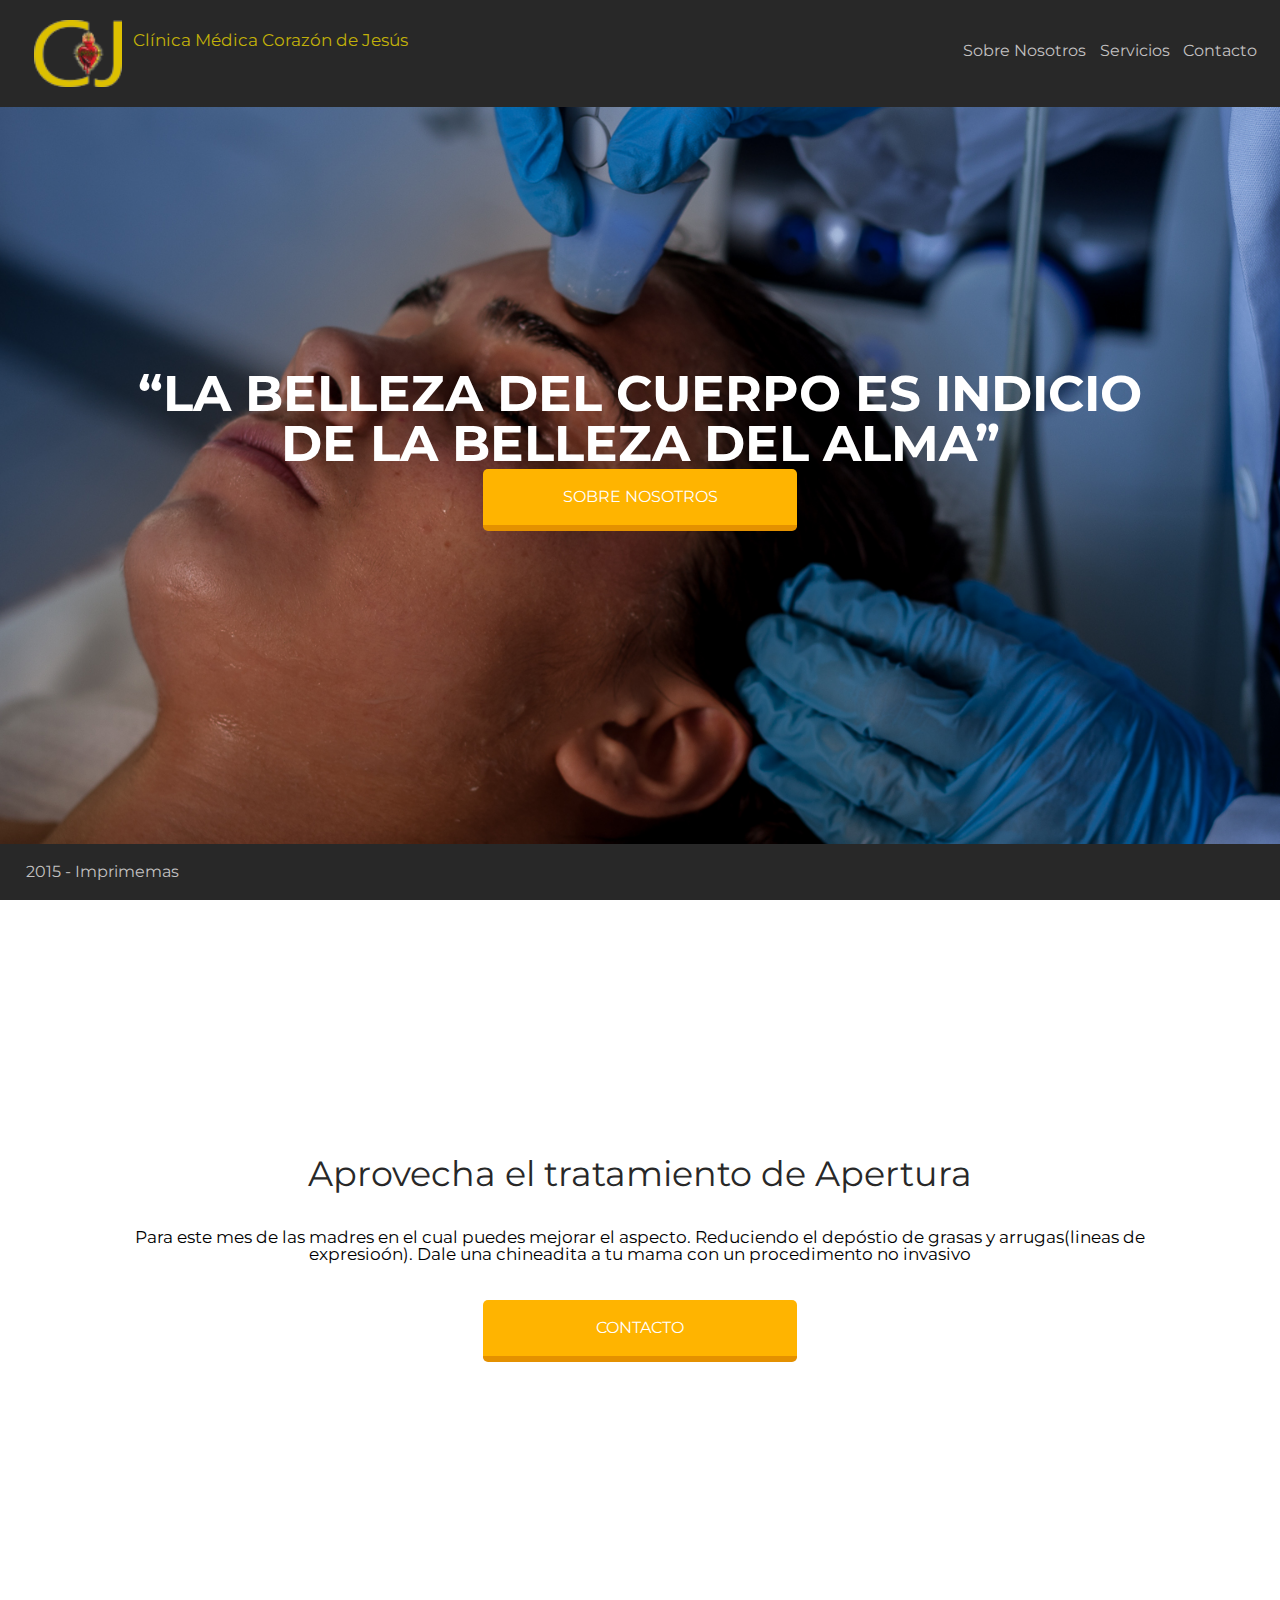
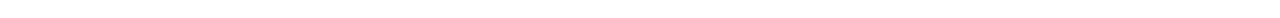
<file: index.html>
<!DOCTYPE html>
<html>
    <head>
        <title>Inicio - Clínica Médica Corazón de Jesús</title>
        <link rel="stylesheet" type="text/css" href="style.css">
        <link href="https://fonts.googleapis.com/css?family=Montserrat:400,700" rel="stylesheet" type="text/css">
        <meta charset="UTF-8" />
        <meta name="viewport" content="width=device-width, user-scalable=no, initial-scale=1.0, maximum-scale=1.0, minimum-scale=1.0">
    </head>
    <body>
        <header>
            <div class="container">
                <nav class="row between middle">

                    <div class="col-4">
                        <div class="container">

                            <a href="index.html" class="row center">
                                <img src="assets/logo.png" alt="logo" class="col-3 logo">
                                <p class="col-9 dorado">Clínica Médica Corazón de Jesús</p>
                            </a>

                        </div>
                    </div>

                    <div class="col-3 end">
                        <ul class="row between">
                            <li class="col">
                                <a href="sobreNosotros.html" class="layout_a">Sobre Nosotros</a>
                                </li>
                            <li class="col">
                                <a href="servicios.html" class="layout_a">Servicios</a>
                            </li>
                            <li class="col">
                                <a href="contacto.html" class="layout_a">Contacto</a>
                            </li>
                        </ul>
                    </div>

                </nav>
            </div>
        </header>


        <section class="home inicio">

            <div class="container">
                <div class="row center">
                    <h1 class="col-10">“La belleza del cuerpo es indicio de la belleza del alma”</h1>

                    <div class="col-3 boton">
                        <a href="sobreNosotros.html" class="boton_a">Sobre Nosotros</a>
                    </div>
                </div>
            </div>
        </section>

        <section class="inicio">

            <div class="container">
                <div class="row center">
                    <h2 class="col-10">Aprovecha el tratamiento de Apertura</h2>
                    <p class="col-10 layout_b">Para este mes de las madres en el cual puedes mejorar el aspecto. Reduciendo el depóstio de grasas y arrugas(lineas de expresioón). Dale una chineadita a tu mama con un procedimento no invasivo</p>
                    <div class="col-3 boton">
                        <a href="contacto.html" class="boton_a">Contacto</a>
                    </div>
                </div>
            </div>
        </section>

        <footer>
            <div class="container">
                <div class="row">
                  <div class="col-12">
                      2015 - <a href="https://www.facebook.com/Imprimemascr01/?fref=ts" target="_blank" class="layout_a">Imprimemas</a>
                  </div>
                </div>
            </div>
        </footer>
    </body>
</html>
</file>
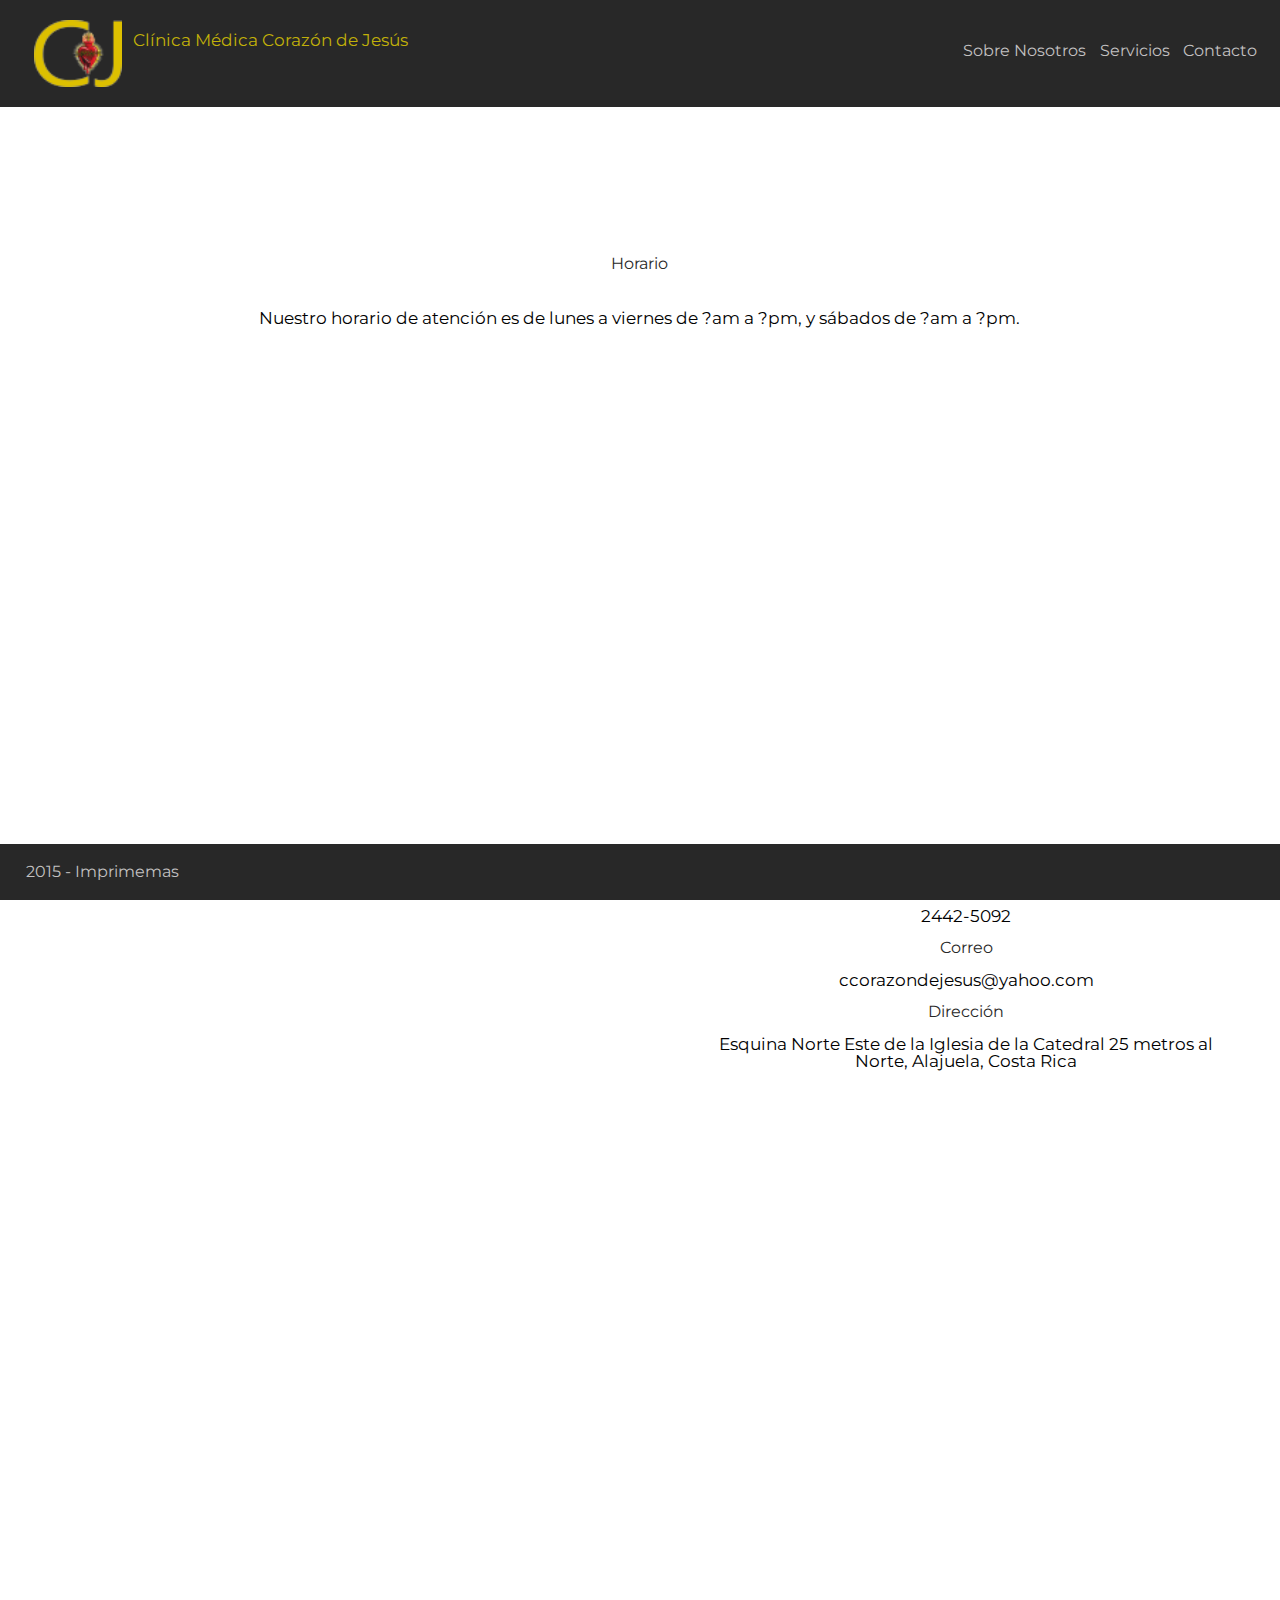
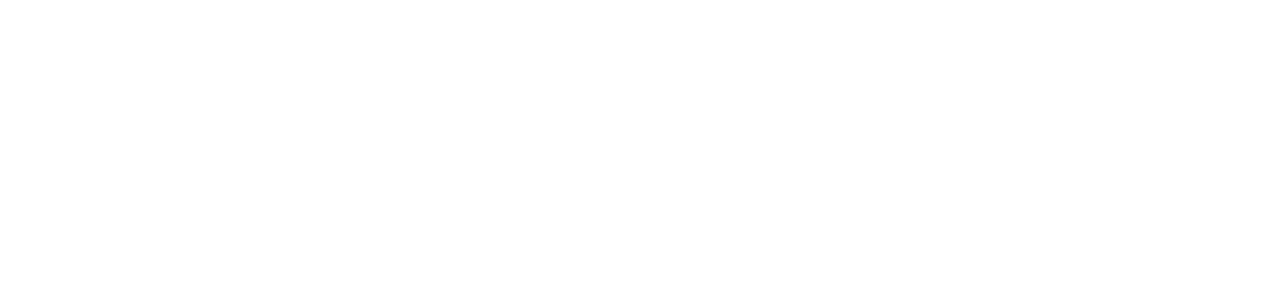
<file: contacto.html>
<!DOCTYPE html>
<html>
    <head>
        <title>Inicio - Clínica Médica Corazón de Jesús</title>
        <link rel="stylesheet" type="text/css" href="style.css">
        <link href="https://fonts.googleapis.com/css?family=Montserrat:400,700" rel="stylesheet" type="text/css">
        <meta charset="UTF-8" />
        <meta name="viewport" content="width=device-width, user-scalable=no, initial-scale=1.0, maximum-scale=1.0, minimum-scale=1.0">
    </head>
    <body>
      <header>
          <div class="container">
              <nav class="row between middle">

                  <div class="col-4">
                      <div class="container">

                          <a href="index.html" class="row center">
                              <img src="assets/logo.png" alt="logo" class="col-3 logo">
                              <p class="col-9 dorado">Clínica Médica Corazón de Jesús</p>
                          </a>

                      </div>
                  </div>

                  <div class="col-3 end">
                      <ul class="row between">
                          <li class="col">
                              <a href="sobreNosotros.html" class="layout_a">Sobre Nosotros</a>
                              </li>
                          <li class="col">
                              <a href="servicios.html" class="layout_a">Servicios</a>
                          </li>
                          <li class="col">
                              <a href="contacto.html" class="layout_a">Contacto</a>
                          </li>
                      </ul>
                  </div>

              </nav>
          </div>
      </header>

      <section class="inicio">

          <div class="container">
              <div class="row center">
                <h3 class="col-11">Horario</h3>
                <p class="layout_b col-11">Nuestro horario de atención es de lunes a viernes de ?am a ?pm, y sábados de ?am a ?pm.</p>

              </div>
          </div>
      </section>

        <section class="inicio">
          <div class="row center">
            <iframe class="col-6" src="https://docs.google.com/forms/d/1EKnW7dnZO_-GXzXDeS8n0-cJ9I7RA4FO6ZNtny-K7ic/viewform?embedded=true" width="760" height="750" frameborder="0" marginheight="0" marginwidth="0">Cargando…</iframe>
            <div class="col-5">
              <h3>Teléfono</h3>
              <p class="layout_b">2442-5092</p>
              <h3>Correo</h3>
              <p class="layout_b ">ccorazondejesus@yahoo.com</p>
              <h3>Dirección</h3>
              <p class="layout_b ">Esquina Norte Este de la Iglesia de la Catedral 25 metros al Norte, Alajuela, Costa Rica</p>
            </div>
        </div>
        </section>

        <div id="map"></div>
        <footer>
            <div class="container">
                <div class="row">
                    <div class="col-12">
                        2015 - <a href="https://www.facebook.com/Imprimemascr01/?fref=ts" target="_blank" class="layout_a">Imprimemas</a>
                    </div>
                </div>
        </footer>
    </body>
  <script src="js/map.js">
  </script>
</html>
</file>
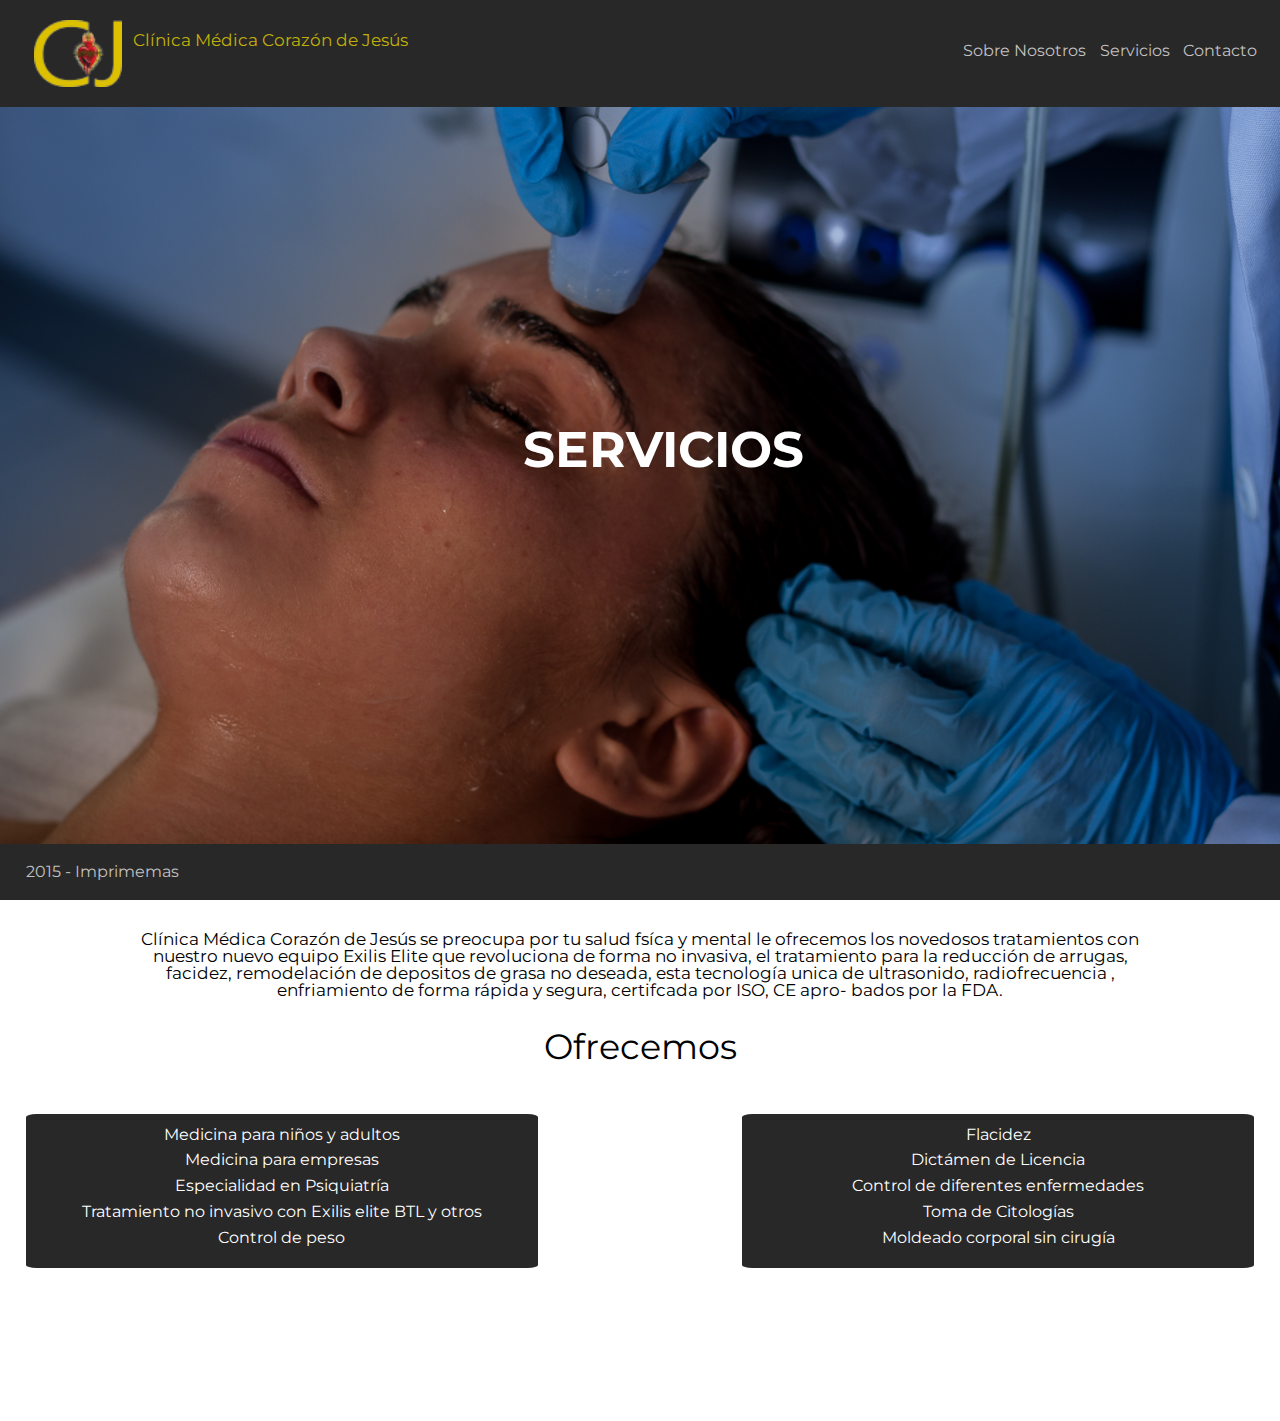
<file: servicios.html>
<!DOCTYPE html>
<html>
    <head>
        <title>Sobre Nosotros - Clínica Médica Corazón de Jesús</title>
        <link rel="stylesheet" type="text/css" href="style.css">
        <link href="https://fonts.googleapis.com/css?family=Montserrat:400,700" rel="stylesheet" type="text/css">
        <meta charset="UTF-8" />
        <meta name="viewport" content="width=device-width, user-scalable=no, initial-scale=1.0, maximum-scale=1.0, minimum-scale=1.0">
    </head>
    <body>
      <header>
          <div class="container">
              <nav class="row between middle">

                  <div class="col-4">
                      <div class="container">

                          <a href="index.html" class="row center">
                              <img src="assets/logo.png" alt="logo" class="col-3 logo">
                              <p class="col-9 dorado">Clínica Médica Corazón de Jesús</p>
                          </a>

                      </div>
                  </div>

                  <div class="col-3 end">
                      <ul class="row between">
                          <li class="col">
                              <a href="sobreNosotros.html" class="layout_a">Sobre Nosotros</a>
                              </li>
                          <li class="col">
                              <a href="servicios.html" class="layout_a">Servicios</a>
                          </li>
                          <li class="col">
                              <a href="contacto.html" class="layout_a">Contacto</a>
                          </li>
                      </ul>
                  </div>

              </nav>
          </div>
      </header>


        <section class="home inicio">

            <div class="container">
                <div class="row center">
                    <h1 class="col-10 ">Servicios</h1>
            </div>
        </section>

        <section class="layout_c">

            <div class="container">
                <div class="row center">
                  <div class="col-10"> <p class="col-12 layout_b">Clínica Médica Corazón de Jesús se preocupa por tu salud fsíca y mental le ofrecemos los novedosos tratamientos con nuestro nuevo equipo Exilis Elite que revoluciona de forma no invasiva, el tratamiento para la reducción de arrugas, facidez, remodelación de depositos de grasa no deseada, esta tecnología unica de ultrasonido, radiofrecuencia , enfriamiento de forma rápida y segura, certifcada por ISO, CE apro- bados por la FDA.</p></div>
                  <h2 class="col-10 marg-4b layout_b">Ofrecemos</h2>
                  <div class="col-12 row between">
                    <div class="col-5 cuadro">
                      <ul>
                        <li>Medicina para niños y adultos</li>
                        <li>Medicina para empresas</li>
                        <li>Especialidad en Psiquiatría</li>
                        <li>Tratamiento no invasivo con Exilis elite BTL y otros</li>
                        <li>Control de peso</li>

                      </ul>
                    </div>
                    <div class="col-5 cuadro">
                        <ul>

                          <li>Flacidez</li>
                          <li>Dictámen de Licencia</li>
                          <li>Control de diferentes enfermedades</li>
                          <li>Toma de Citologías</li>
                          <li>Moldeado corporal sin cirugía</li>
                        </ul>
                    </div>
                  </div>
                  <h2>Exilis</h2>
                  <p>Es el dospositivo que revolicionó los tratamientos estétitocs </p>
                  foto de la doctora
                </div>
            </div>
        </section>

        <footer>
            <div class="container">
                <div class="row">
                  <div class="col-12">
                      2015 - <a href="https://www.facebook.com/Imprimemascr01/?fref=ts" target="_blank" class="layout_a">Imprimemas</a>
                  </div>
                </div>
            </div>
        </footer>
    </body>
</html>
</file>
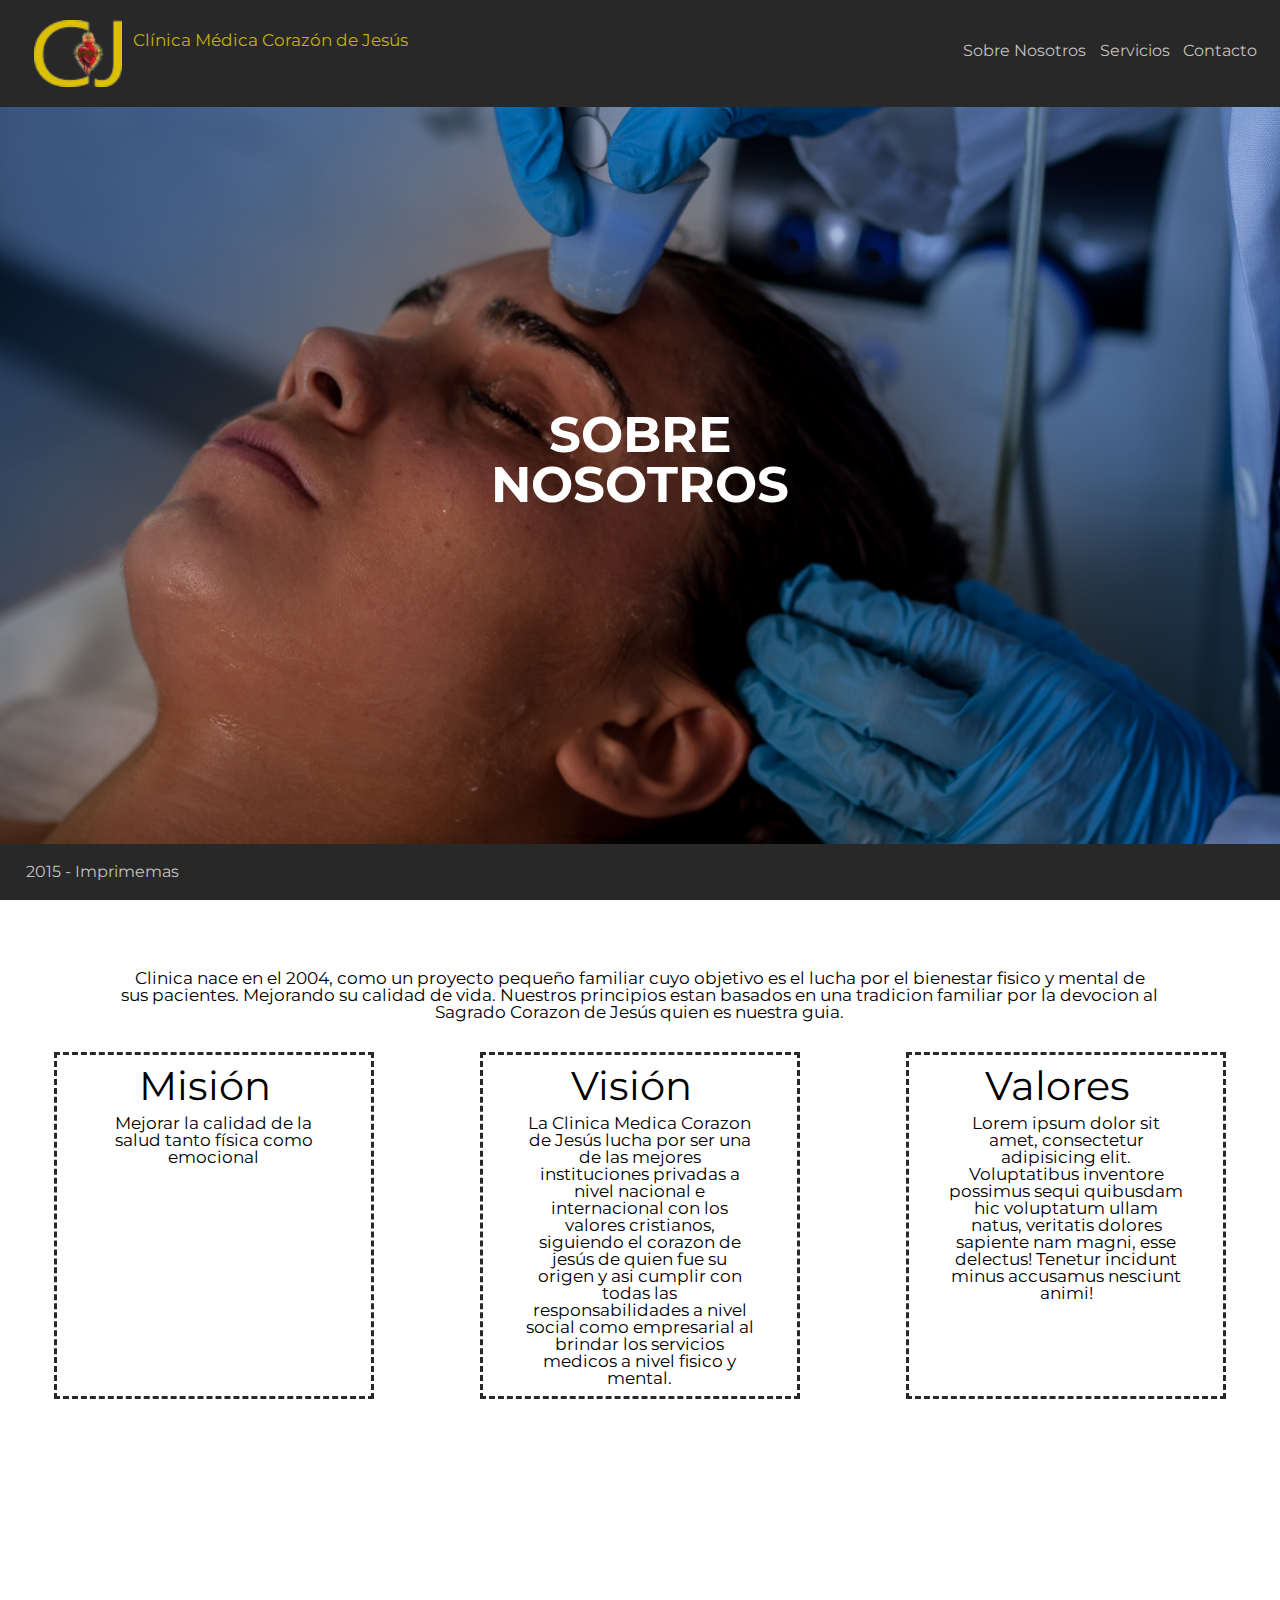
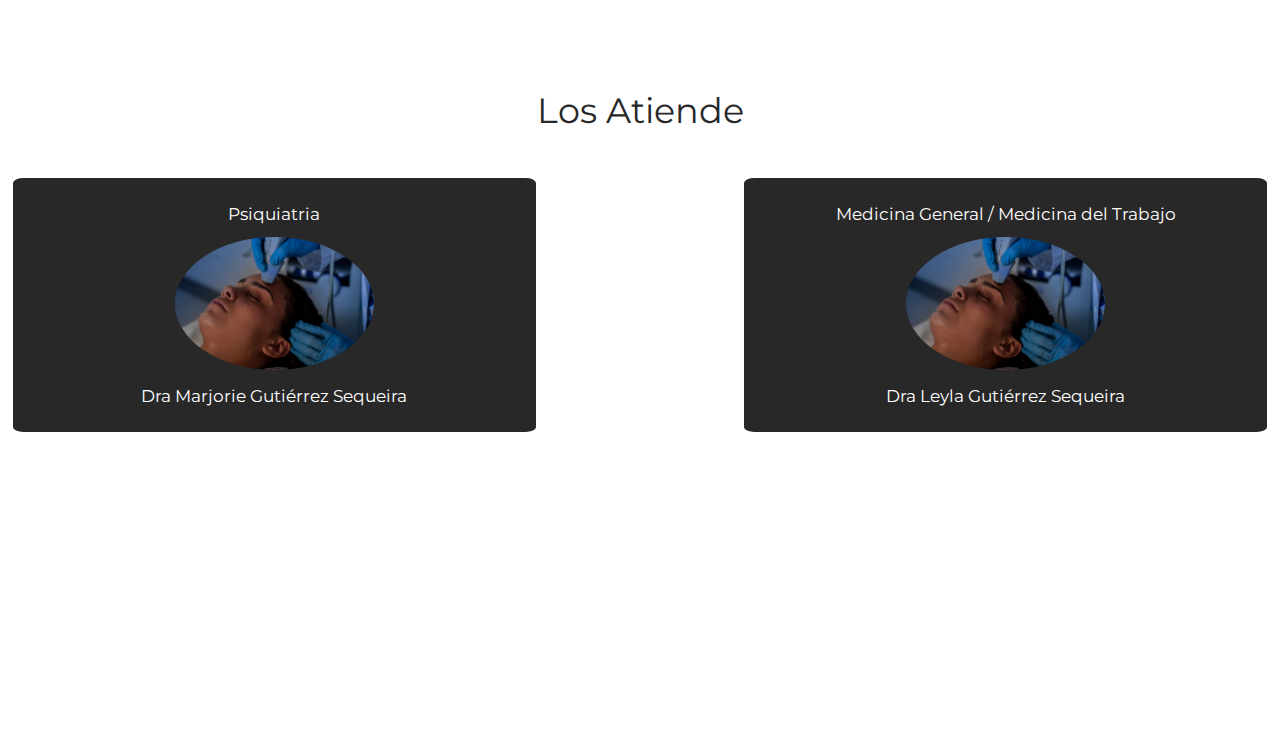
<file: sobreNosotros.html>
<!DOCTYPE html>
<html>
    <head>
        <title>Sobre Nosotros - Clínica Médica Corazón de Jesús</title>
        <link rel="stylesheet" type="text/css" href="style.css">
        <link href="https://fonts.googleapis.com/css?family=Montserrat:400,700" rel="stylesheet" type="text/css">
        <meta charset="UTF-8" />
        <meta name="viewport" content="width=device-width, user-scalable=no, initial-scale=1.0, maximum-scale=1.0, minimum-scale=1.0">
    </head>
    <body>
      <header>
          <div class="container">
              <nav class="row between middle">

                  <div class="col-4">
                      <div class="container">

                          <a href="index.html" class="row center">
                              <img src="assets/logo.png" alt="logo" class="col-3 logo">
                              <p class="col-9 dorado">Clínica Médica Corazón de Jesús</p>
                          </a>

                      </div>
                  </div>

                  <div class="col-3 end">
                      <ul class="row between">
                          <li class="col">
                              <a href="sobreNosotros.html" class="layout_a">Sobre Nosotros</a>
                              </li>
                          <li class="col">
                              <a href="servicios.html" class="layout_a">Servicios</a>
                          </li>
                          <li class="col">
                              <a href="contacto.html" class="layout_a">Contacto</a>
                          </li>
                      </ul>
                  </div>

              </nav>
          </div>
      </header>


        <section class="home inicio2">

            <div class="container">
                <div class="row center">
                    <h1 class="col-10 marg-4">Sobre Nosotros</h1>
            </div>
        </section>

        <section class="inicio2">

            <div class="container">
                <div class="row center">
                  <div class="row around">
                    <div class="col-10 center">
                       <p class="layout_b">Clinica nace en el 2004, como un proyecto pequeño familiar cuyo objetivo es el lucha por el bienestar fisico y mental de sus pacientes. Mejorando su calidad de vida. Nuestros principios estan basados en una tradicion familiar por la devocion al Sagrado Corazon de Jesús quien es nuestra guia.</p>
                    </div>
                    <div class="col-3 bordes center">
                      <h2 class="col-10 mision layout_b">Misión</h2>
                      <p class="col-10 layout_b">Mejorar la calidad de la salud tanto física como emocional</p>
                    </div>
                    <div class="col-3 bordes">
                      <h2 class="col-10 mision layout_b">Visión</h2>
                      <p class="col-10 layout_b">La Clinica Medica Corazon de Jesús lucha por ser una de las mejores instituciones privadas a nivel nacional e internacional con los valores cristianos, siguiendo el corazon de jesús de quien fue su origen y asi cumplir con todas las responsabilidades a nivel social como empresarial al brindar los servicios medicos a nivel fisico y mental.<p>
                    </div>
                    <div class="col-3 bordes">
                      <h2 class="col-10 mision layout_b">Valores</h2>
                      <p class="col-10 layout_b">Lorem ipsum dolor sit amet, consectetur adipisicing elit. Voluptatibus inventore possimus sequi quibusdam hic voluptatum ullam natus, veritatis dolores sapiente nam magni, esse delectus! Tenetur incidunt minus accusamus nesciunt animi!</p>
                    </div>
                  </div>
            </div>
        </section>

        <section class="inicio">

            <div class="container">
                <div class="row between">
                  <h2 class="col-10 marg-4b">Los Atiende</h2>
                    <div class="col-5 cuadro">
                      <p>Psiquiatria</p>
                      <figure class="center">
                        <img src="assets/dosMovil.jpg" alt="" class="imgR">
                      </figure>
                      <p>Dra Marjorie Gutiérrez Sequeira</p>
                    </div>
                    <div class="col-5 cuadro">
                      <p>Medicina General / Medicina del Trabajo</p>
                      <figure class="center">
                        <img src="assets/dosMovil.jpg" alt="" class="imgR">
                      </figure>
                      <p> Dra Leyla Gutiérrez Sequeira</p>
                    </div>

                </div>
            </div>
        </section>

        <footer>
            <div class="container">
                <div class="row">
                  <div class="col-12">
                      2015 - <a href="https://www.facebook.com/Imprimemascr01/?fref=ts" target="_blank" class="layout_a">Imprimemas</a>
                  </div>
                </div>
            </div>
        </footer>
    </body>
</html>
</file>
<file: style.css>
@import url('css/reset.css');
@import url('css/reticula.css');
@import url('css/editorial.css');
@import url('css/secciones.css');
@import url('css/formas.css');
@import url('css/layout.css');

html, body {
    color: #282828;
    height: 100%;
    font-family: 'Montserrat', sans-serif;
}
</file>
